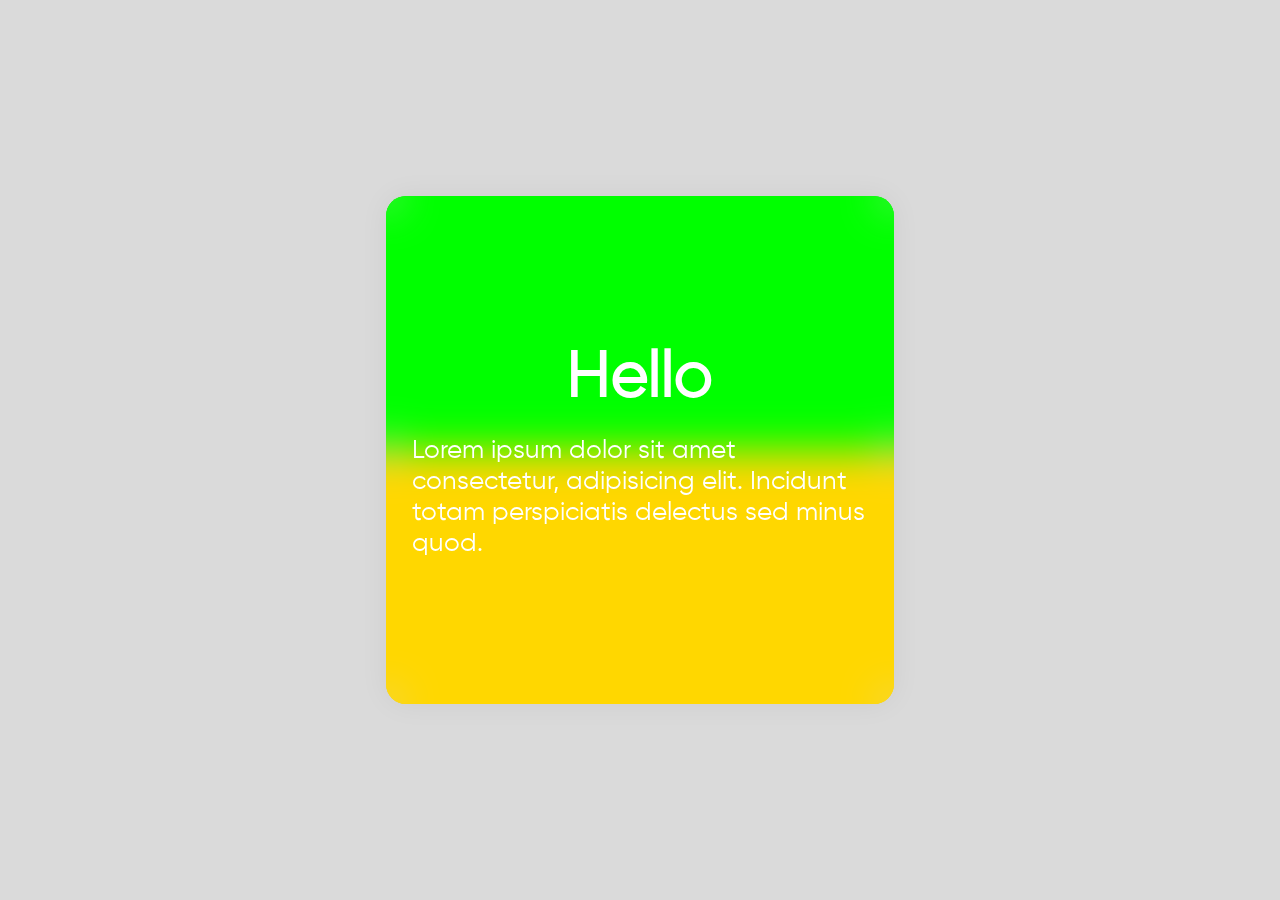
<file: Blur Card/index.html>
<!DOCTYPE html>
<html lang="en">
<head>
    <meta charset="UTF-8">
    <meta http-equiv="X-UA-Compatible" content="IE=edge">
    <meta name="viewport" content="width=device-width, initial-scale=1.0">
    <link rel="stylesheet" href="style.css">
    <title>Document</title>
</head>
<body>
    <div class="card">
        <div class="content">
            <h2>Hello</h2>
            <br>
            <p>Lorem ipsum dolor sit amet consectetur, adipisicing elit. Incidunt totam perspiciatis delectus sed minus quod.</p>
        </div>
    </div>
</body>
</html>
</file>
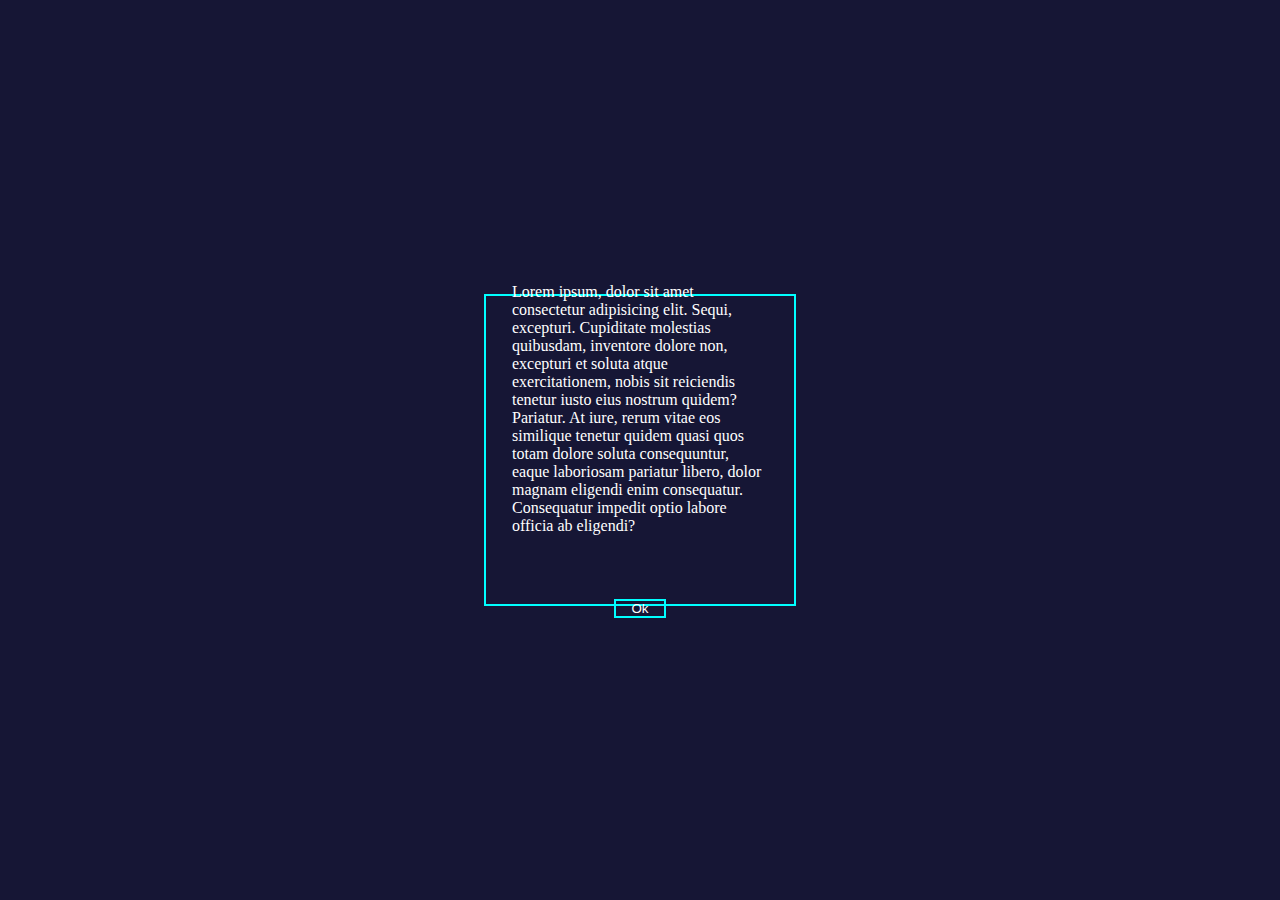
<file: Ookla/index.html>
<!DOCTYPE html>
<html lang="en">
<head>
    <meta charset="UTF-8">
    <meta http-equiv="X-UA-Compatible" content="IE=edge">
    <meta name="viewport" content="width=device-width, initial-scale=1.0">
    <title>Document</title>
</head>
<style>
    *{
        margin: 0;
        padding: 0;
        box-sizing: 0;
    }
    body,html{
        width: 100%;
        height: 100%;
    }
    @keyframes circle{
        0%,100%{
            transform: scale(1);
        }
        50%{
            transform: scale(0.95);
        }
    }
    @keyframes wave{
        0%{
            opacity: 1;
            transform: scale(1);
        }
        100%{
            opacity: 0;
            transform: scale(1.5);
        }
    }
    #main{
        width: 100%;
        height: 100%;
        background-color: #161635;
        display: flex;
        justify-content: center;
        align-items: center;
    }
    #cookies{
        position: absolute;
        width: 20vw;
        height: 20vw;
        padding: 2vw;;
        border: 2px solid aqua;
        display: flex;
        flex-direction: column;
        justify-content: center;
        align-items: center;
        gap: 5vw;
        color: white;
        background-color: #161635;
        z-index: 2;
        transition: .5s;
        display: auto;
    }
    #btn{
        width: 20%;
        height: 10%;
        background-color: transparent;
        border: 2px solid aqua;
        color: white;
        cursor: pointer;
    }
    #container{
        width: 50%;
        height: 50%;
        display: flex;
        justify-content: center;
        align-items: center;
    }
    #container h2{
        position: absolute;
        color: white;
        font-size: 4vw;
        font-weight: 100;
        font-family: sans-serif;
    }
    #circle{
        width: 15vw;
        height: 15vw;
        border: 2px solid aqua;
        border-radius: 50%;
        display: flex;
        justify-content: center;
        align-items: center;
        animation: circle 2s ease-in-out infinite;
        cursor: pointer;
    }
    #circle::before{
        content: '';
        position: absolute;
        width: 15vw;
        height: 15vw;
        border: 2px solid aqua;
        border-radius: 50%;
        animation: wave 2s infinite;
    }
    @media(max-width: 800px){
        #container h2{
            font-size: 5vh;
        }
        #circle{
            width: 20vh;
            height: 20vh;
        }
        #circle::before{
            width: 20vh;
            height: 20vh;
        }
    }
</style>
<body>
    <div id="main">
        <div id="cookies">
            <p>Lorem ipsum, dolor sit amet consectetur adipisicing elit. Sequi, excepturi. Cupiditate molestias quibusdam, inventore dolore non, excepturi et soluta atque exercitationem, nobis sit reiciendis tenetur iusto eius nostrum quidem? Pariatur.
            At iure, rerum vitae eos similique tenetur quidem quasi quos totam dolore soluta consequuntur, eaque laboriosam pariatur libero, dolor magnam eligendi enim consequatur. Consequatur impedit optio labore officia ab eligendi?</p>
        <button id="btn" onclick="A()">Ok</button>
        </div>
        <div id="container">
            <h2>Go</h2>
            <div id="circle"></div>
        </div>
    </div>
</body>
<script>
    var cookie = document.querySelector('#cookies');
    function A(){
        cookie.style.opacity = "0";
        setTimeout(()=>{
            cookie.style.display = 'none'
        },1000);
    }
</script>
</html>
</file>
<file: Blur Card/style.css>
@font-face {
  font-family: "Gilroy";
  src: url(Gilroy/Gilroy-Regular.ttf) format("truetype");
}
* {
  padding: 0;
  margin: 0;
  box-sizing: border-box;
  font-family: "Gilroy";
}
body,
html {
  width: 100%;
  height: 100%;
  background-color: #dadada;
  display: flex;
  justify-content: center;
  align-items: center;
}
.card {
  width: 40vw;
  height: 40vw;
  position: relative;
  border: 2px solid #dadada;
  border-radius: 20px;
  color: white;
  z-index: 5;
  cursor: pointer;
}
.content {
  width: 100%;
  height: 100%;
  display: flex;
  flex-direction: column;
  justify-content: center;
  align-items: center;
  padding: 2vw;
  border-radius: 20px;
  box-shadow: 0 0 30px rgba(0, 0, 0, 0.055);
  backdrop-filter: blur(20px);
  transition: all 0.3s;
}
.content h2 {
  font-weight: bold;
  font-size: 5vw;
}
.content p {
  font-size: 2vw;
}
.card:hover {
  color: rgb(36, 36, 36);
}
.card::before,
.card::after {
  content: "";
  position: absolute;
  width: 100%;
  height: 50%;
  background: lime;
  border-radius: 20px;
  z-index: -20;
  transition: all 0.3s;
}
.card::after {
  top: 50%;
  right: 0%;
  background-color: gold;
}
.card:hover::before {
  width: 7vw;
  height: 7vw;
  border-radius: 50%;
  transform: translate(-3vw, -3vw);
}
.card:hover::after {
  width: 7vw;
  height: 7vw;
  border-radius: 50%;
  transform: translate(3vw, 16vw);
}
</file>
